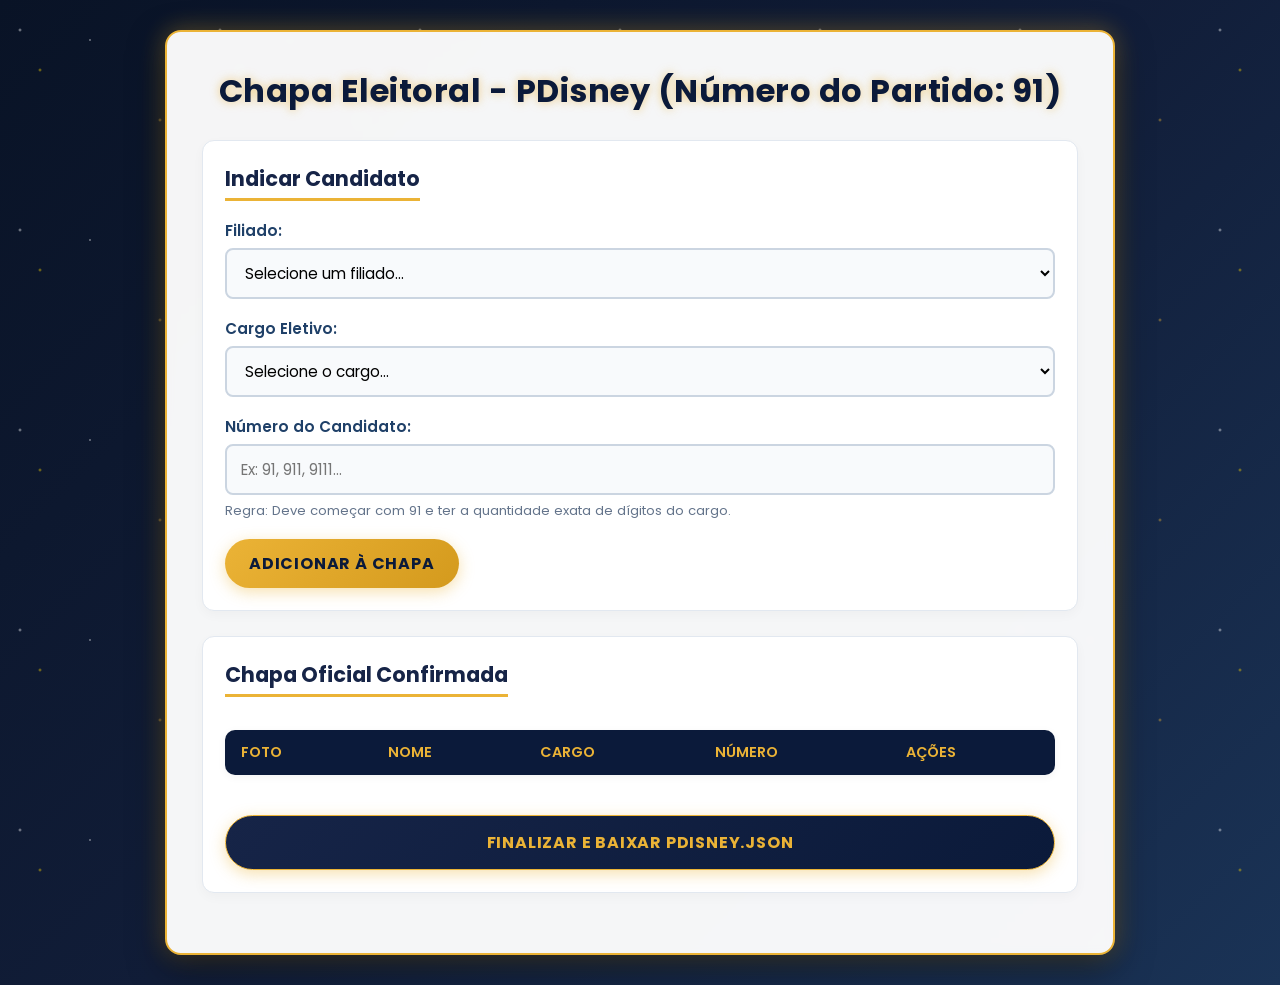
<file: index.html>
<!DOCTYPE html>
<html lang="pt-BR">
<head>
    <meta charset="UTF-8">
    <meta name="viewport" content="width=device-width, initial-scale=1.0">
    <title>Sistema de Registro de Candidatos - PDisney</title>
    <link rel="stylesheet" href="style.css">
</head>
<body>
    <div class="container">
        <h1>Chapa Eleitoral - PDisney (Número do Partido: 91)</h1>

        <!-- Formulário de Indicação -->
        <section class="form-section">
            <h2>Indicar Candidato</h2>
            <form id="formCandidato">
                <div class="form-group">
                    <label for="selectFiliado">Filiado:</label>
                    <select id="selectFiliado" required>
                        <option value="">Selecione um filiado...</option>
                    </select>
                </div>

                <div class="form-group">
                    <label for="selectCargo">Cargo Eletivo:</label>
                    <select id="selectCargo" required>
                        <option value="">Selecione o cargo...</option>
                        <option value="Presidente">Presidente (2 dígitos)</option>
                        <option value="Governador">Governador(a) (2 dígitos)</option>
                        <option value="Senador">Senador(a) (3 dígitos)</option>
                        <option value="Deputado Federal">Deputado(a) Federal (4 dígitos)</option>
                        <option value="Deputado Estadual">Deputado(a) Estadual (5 dígitos)</option>
                    </select>
                </div>

                <div class="form-group">
                    <label for="inputNumero">Número do Candidato:</label>
                    <input type="text" id="inputNumero" placeholder="Ex: 91, 911, 9111..." required>
                    <small>Regra: Deve começar com 91 e ter a quantidade exata de dígitos do cargo.</small>
                </div>

                <button type="submit" id="btnAdicionar">Adicionar à Chapa</button>
            </form>
            <div id="mensagemErro" class="erro"></div>
        </section>

        <!-- Tabela de Confirmação da Chapa -->
        <section class="chapa-section">
            <h2>Chapa Oficial Confirmada</h2>
            <table id="tabelaChapa">
                <thead>
                    <tr>
                        <th>Foto</th>
                        <th>Nome</th>
                        <th>Cargo</th>
                        <th>Número</th>
                        <th>Ações</th>
                    </tr>
                </thead>
                <tbody id="corpoTabela">
                    <!-- Candidatos adicionados via JS aparecerão aqui -->
                </tbody>
            </table>

            <br>
            <button id="btnFinalizar" type="button">Finalizar e Baixar PDisney.json</button>
        </section>
    </div>

    <script src="script.js"></script>
</body>
</html>
</file>
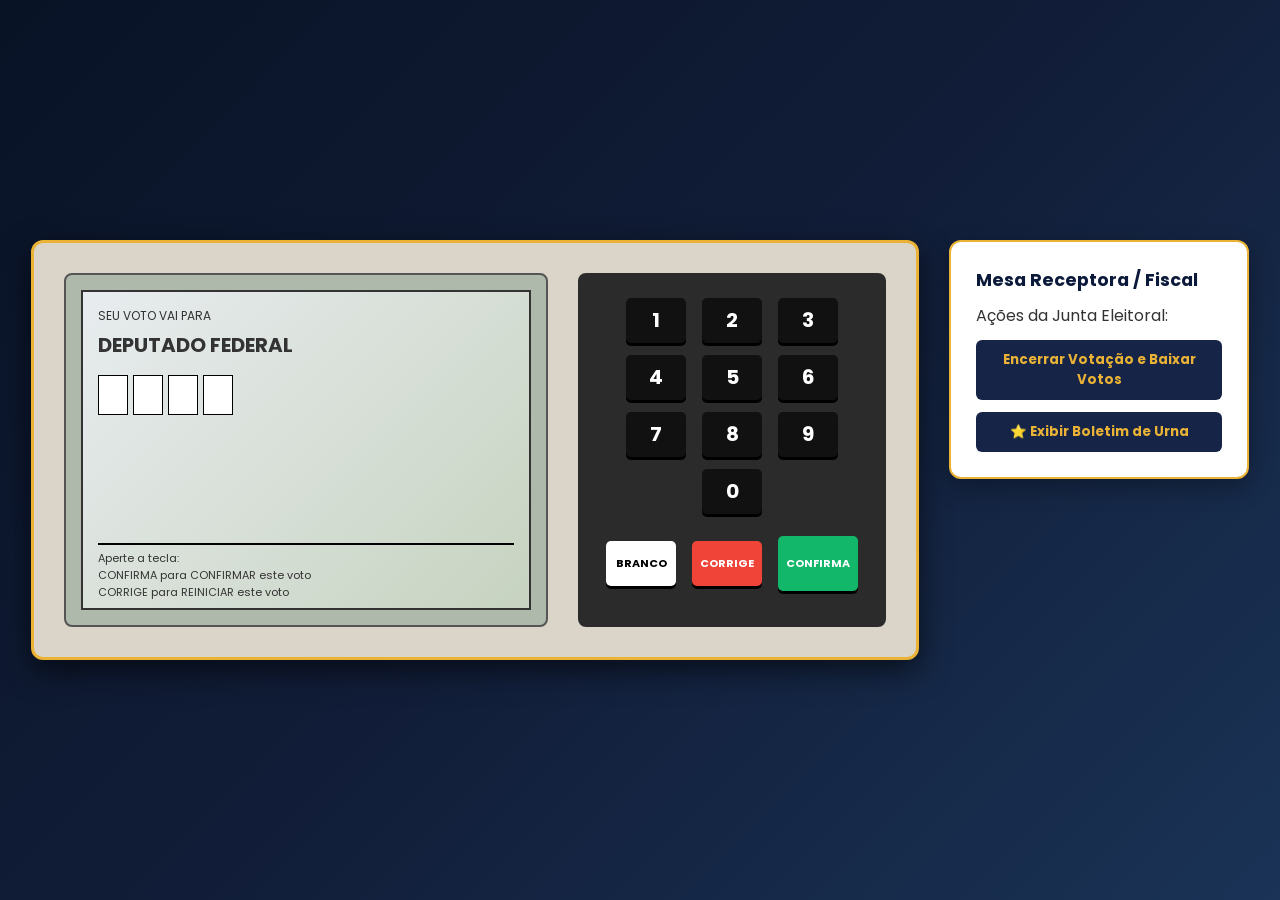
<file: urna.html>
<!DOCTYPE html>
<html lang="pt-BR">
<head>
    <meta charset="UTF-8">
    <meta name="viewport" content="width=device-width, initial-scale=1.0">
    <title>Urna Eletrônica - Simulação 2026</title>
    <link rel="stylesheet" href="style_urna.css">
</head>
<body>
    <div class="main-wrapper">
        <!-- URNA ELETRÔNICA -->
        <div class="urna">
            <div class="tela-container">
                <div class="tela" id="tela">
                    <div class="d-1">
                        <div class="d-1-left">
                            <div class="d-1-1">
                                <span>SEU VOTO VAI PARA</span>
                            </div>
                            <div class="d-1-2">
                                <span id="cargo">CARGO</span>
                            </div>
                            <div class="d-1-3" id="numeros">
                                <!-- Quadradinhos numéricos via JS -->
                            </div>
                            <div class="d-1-4" id="descricao">
                                <!-- Detalhes do candidato -->
                            </div>
                        </div>
                        <div class="d-1-right" id="fotos">
                            <!-- Foto do candidato -->
                        </div>
                    </div>
                    <div class="d-2">
                        Aperte a tecla:<br>
                        CONFIRMA para CONFIRMAR este voto<br>
                        CORRIGE para REINICIAR este voto
                    </div>
                </div>
            </div>

            <!-- TECLADO NUMÉRICO -->
            <div class="teclado">
                <div class="teclado--linha">
                    <div class="teclado--botao" onclick="clicou('1')">1</div>
                    <div class="teclado--botao" onclick="clicou('2')">2</div>
                    <div class="teclado--botao" onclick="clicou('3')">3</div>
                </div>
                <div class="teclado--linha">
                    <div class="teclado--botao" onclick="clicou('4')">4</div>
                    <div class="teclado--botao" onclick="clicou('5')">5</div>
                    <div class="teclado--botao" onclick="clicou('6')">6</div>
                </div>
                <div class="teclado--linha">
                    <div class="teclado--botao" onclick="clicou('7')">7</div>
                    <div class="teclado--botao" onclick="clicou('8')">8</div>
                    <div class="teclado--botao" onclick="clicou('9')">9</div>
                </div>
                <div class="teclado--linha">
                    <div class="teclado--botao" onclick="clicou('0')">0</div>
                </div>
                <div class="teclado--linha acoes">
                    <div class="teclado--botao btn-branco" onclick="branco()">BRANCO</div>
                    <div class="teclado--botao btn-corrige" onclick="corrige()">CORRIGE</div>
                    <div class="teclado--botao btn-confirma" onclick="confirma()">CONFIRMA</div>
                </div>
            </div>
        </div>

        <!-- PAINEL DO FISCAL -->
        <div class="painel-fiscal">
            <h2>Mesa Receptora / Fiscal</h2>
            <p>Ações da Junta Eleitoral:</p>
            <button id="btnEncerrar" onclick="encerrarEleicao()">Encerrar Votação e Baixar Votos</button>
            <button id="btnBoletim" onclick="exibirBoletim()">⭐ Exibir Boletim de Urna</button>
        </div>
    </div>

    <!-- MODAL BOLETIM DE URNA (BÔNUS 1) -->
    <div id="modalBoletim" class="modal">
        <div class="modal-content">
            <span class="close" onclick="fecharBoletim()">&times;</span>
            <h2>📊 BOLETIM DE URNA (APURAÇÃO)</h2>
            <div id="conteudoBoletim"></div>
        </div>
    </div>

    <script src="script_urna.js"></script>
</body>
</html>
</file>
<file: style.css>
@import url('https://fonts.googleapis.com/css2?family=Poppins:wght@300;400;600;700&display=swap');

* {
    box-sizing: border-box;
    margin: 0;
    padding: 0;
    font-family: 'Poppins', sans-serif;
}

body {
    background: linear-gradient(135deg, #091326 0%, #111d38 50%, #1a3356 100%);
    min-height: 100vh;
    padding: 30px 15px;
    color: #333;
    overflow-x: hidden;
    position: relative;
}

/* Fundo Estrelado Animado */
body::before {
    content: '';
    position: fixed;
    top: 0;
    left: 0;
    width: 100%;
    height: 100%;
    background: radial-gradient(2px 2px at 20px 30px, #ffffff, rgba(0,0,0,0)),
                radial-gradient(2px 2px at 40px 70px, #ffd700, rgba(0,0,0,0)),
                radial-gradient(1.5px 1.5px at 90px 40px, #ffffff, rgba(0,0,0,0)),
                radial-gradient(2px 2px at 160px 120px, #ebb336, rgba(0,0,0,0));
    background-repeat: repeat;
    background-size: 200px 200px;
    opacity: 0.6;
    animation: piscarEstrelas 4s infinite alternate ease-in-out;
    pointer-events: none;
    z-index: 0;
}

@keyframes piscarEstrelas {
    0% { opacity: 0.3; transform: scale(0.98); }
    100% { opacity: 0.8; transform: scale(1.02); }
}

/* Partículas / Brilhos Mágicos do Rato */
.sparkle {
    position: fixed;
    width: 8px;
    height: 8px;
    background: radial-gradient(circle, #fff 10%, #ffd700 80%);
    border-radius: 50%;
    pointer-events: none;
    box-shadow: 0 0 10px #ffd700, 0 0 20px #ffffff;
    animation: animarBrilho 1s linear forwards;
    z-index: 9999;
}

@keyframes animarBrilho {
    0% {
        opacity: 1;
        transform: scale(1) translateY(0) rotate(0deg);
    }
    100% {
        opacity: 0;
        transform: scale(0.2) translateY(-30px) rotate(180deg);
    }
}

/* Container Principal Mágico */
.container {
    position: relative;
    z-index: 10;
    max-width: 950px;
    margin: 0 auto;
    background: rgba(255, 255, 255, 0.96);
    padding: 35px;
    border-radius: 16px;
    box-shadow: 0 12px 35px rgba(0, 0, 0, 0.5), 0 0 25px rgba(235, 179, 54, 0.4);
    border: 2px solid #ebb336;
    backdrop-filter: blur(5px);
}

/* Título com Brilho Disney */
h1 {
    color: #0b1a3a;
    text-align: center;
    font-size: 2rem;
    font-weight: 700;
    margin-bottom: 25px;
    text-shadow: 0 0 10px rgba(235, 179, 54, 0.6);
    letter-spacing: 0.5px;
}

/* Seções */
.form-section, .chapa-section {
    background: #ffffff;
    padding: 22px;
    border-radius: 12px;
    margin-bottom: 25px;
    border: 1px solid #e2e8f0;
    box-shadow: 0 4px 12px rgba(0, 0, 0, 0.03);
}

h2 {
    color: #162447;
    font-size: 1.3rem;
    margin-bottom: 18px;
    border-bottom: 3px solid #ebb336;
    display: inline-block;
    padding-bottom: 4px;
}

.form-group {
    margin-bottom: 18px;
}

label {
    display: block;
    margin-bottom: 6px;
    font-weight: 600;
    color: #1f4068;
    font-size: 0.95rem;
}

select, input {
    width: 100%;
    padding: 12px 14px;
    border: 2px solid #cbd5e1;
    border-radius: 8px;
    font-size: 0.95rem;
    transition: all 0.3s ease;
    background-color: #f8fafc;
}

select:focus, input:focus {
    outline: none;
    border-color: #ebb336;
    background-color: #fff;
    box-shadow: 0 0 12px rgba(235, 179, 54, 0.4);
}

small {
    color: #64748b;
    display: block;
    margin-top: 6px;
    font-size: 0.82rem;
}

/* Botões Mágicos */
button {
    background: linear-gradient(135deg, #ebb336 0%, #d49a1d 100%);
    color: #0b1a3a;
    padding: 12px 24px;
    border: none;
    border-radius: 30px;
    cursor: pointer;
    font-size: 1rem;
    font-weight: 700;
    text-transform: uppercase;
    letter-spacing: 0.8px;
    transition: transform 0.2s ease, box-shadow 0.2s ease;
    box-shadow: 0 4px 15px rgba(235, 179, 54, 0.4);
}

button:hover {
    transform: translateY(-2px) scale(1.02);
    box-shadow: 0 6px 20px rgba(235, 179, 54, 0.7);
    background: linear-gradient(135deg, #f5be42 0%, #e0a322 100%);
}

#btnFinalizar {
    background: linear-gradient(135deg, #162447 0%, #0b1a3a 100%);
    color: #ebb336;
    border: 1px solid #ebb336;
    display: block;
    width: 100%;
    margin-top: 15px;
    padding: 14px;
}

#btnFinalizar:hover {
    background: linear-gradient(135deg, #1f4068 0%, #162447 100%);
    box-shadow: 0 6px 20px rgba(235, 179, 54, 0.5);
}

.erro {
    color: #e63946;
    background-color: #ffe5e5;
    border-left: 4px solid #e63946;
    padding: 10px 14px;
    border-radius: 4px;
    margin-top: 15px;
    font-weight: 600;
    font-size: 0.9rem;
}

.erro:empty {
    display: none;
}

table {
    width: 100%;
    border-collapse: separate;
    border-spacing: 0;
    margin-top: 15px;
    border-radius: 10px;
    overflow: hidden;
    box-shadow: 0 2px 8px rgba(0, 0, 0, 0.05);
}

th, td {
    padding: 12px 16px;
    text-align: left;
    vertical-align: middle;
}

th {
    background-color: #0b1a3a;
    color: #ebb336;
    font-weight: 600;
    font-size: 0.9rem;
    text-transform: uppercase;
}

td {
    background-color: #ffffff;
    border-bottom: 1px solid #f1f5f9;
}

tr:nth-child(even) td {
    background-color: #f8fafc;
}

.foto-candidato {
    width: 45px;
    height: 45px;
    border-radius: 50%;
    object-fit: cover;
    border: 2px solid #ebb336;
    box-shadow: 0 2px 8px rgba(235, 179, 54, 0.4);
}

.btn-remover {
    background: linear-gradient(135deg, #e63946 0%, #c1121f 100%);
    color: white;
    padding: 6px 14px;
    font-size: 0.8rem;
    border-radius: 20px;
    box-shadow: 0 2px 6px rgba(230, 57, 70, 0.3);
}

.btn-remover:hover {
    background: linear-gradient(135deg, #f04754 0%, #d11a27 100%);
    box-shadow: 0 4px 10px rgba(230, 57, 70, 0.5);
}
</file>
<file: style_urna.css>
@import url('https://fonts.googleapis.com/css2?family=Poppins:wght@400;600;700&display=swap');

* {
    box-sizing: border-box;
    margin: 0;
    padding: 0;
    font-family: 'Poppins', sans-serif;
}

body {
    background: linear-gradient(135deg, #091326 0%, #111d38 50%, #1a3356 100%);
    min-height: 100vh;
    display: flex;
    justify-content: center;
    align-items: center;
    padding: 20px;
    color: #333;
}

.main-wrapper {
    display: flex;
    gap: 30px;
    flex-wrap: wrap;
    justify-content: center;
    align-items: flex-start;
}

.urna {
    background-color: #dbd5c9;
    padding: 30px;
    border-radius: 12px;
    display: flex;
    box-shadow: 0 10px 30px rgba(0,0,0,0.6);
    border: 3px solid #ebb336;
}

.tela-container {
    background-color: #aeb8ab;
    padding: 15px;
    border-radius: 8px;
    border: 2px solid #555;
}

.tela {
    width: 450px;
    height: 320px;
    background: linear-gradient(135deg, #e8ecef 0%, #c7d3c0 100%);
    border: 2px solid #333;
    display: flex;
    flex-direction: column;
    justify-content: space-between;
    padding: 15px;
    position: relative;
    overflow: hidden;
}

.d-1 {
    display: flex;
    height: 230px;
}

.d-1-left {
    flex: 1;
}

.d-1-1 {
    font-size: 12px;
}

.d-1-2 {
    font-size: 20px;
    font-weight: bold;
    margin-top: 5px;
    height: 30px;
}

.d-1-3 {
    height: 50px;
    display: flex;
    align-items: center;
    margin-top: 10px;
}

.numero {
    display: inline-block;
    width: 30px;
    height: 40px;
    border: 1px solid #000;
    text-align: center;
    line-height: 40px;
    font-size: 22px;
    font-weight: bold;
    margin-right: 5px;
    background-color: #fff;
}

.numero.pisca {
    animation: pisca 1s infinite;
}

@keyframes pisca {
    0% { opacity: 0; }
    50% { opacity: 1; }
    100% { opacity: 0; }
}

.d-1-4 {
    margin-top: 10px;
    font-size: 14px;
    line-height: 20px;
}

.d-1-right {
    width: 110px;
    display: flex;
    flex-direction: column;
    align-items: flex-end;
}

.image {
    border: 1px solid #000;
    background-color: #fff;
    text-align: center;
    font-size: 10px;
    margin-bottom: 5px;
}

.image img {
    width: 90px;
    height: 100px;
    object-fit: cover;
}

.d-2 {
    height: 50px;
    font-size: 11px;
    border-top: 2px solid #000;
    padding-top: 5px;
}

.teclado {
    background-color: #2b2b2b;
    margin-left: 30px;
    padding: 20px;
    border-radius: 8px;
    display: flex;
    flex-direction: column;
    justify-content: center;
}

.teclado--linha {
    display: flex;
    justify-content: center;
    align-items: center;
    margin-bottom: 12px;
}

.teclado--botao {
    width: 60px;
    height: 45px;
    background-color: #111;
    color: #fff;
    font-size: 20px;
    font-weight: bold;
    display: flex;
    justify-content: center;
    align-items: center;
    margin: 0 8px;
    cursor: pointer;
    border-radius: 5px;
    box-shadow: 0 3px 0 #000;
    user-select: none;
}

.teclado--botao:active {
    transform: translateY(2px);
    box-shadow: 0 1px 0 #000;
}

.acoes {
    margin-top: 10px;
}

.btn-branco {
    background-color: #fff;
    color: #000;
    font-size: 11px;
    width: 70px;
}

.btn-corrige {
    background-color: #f04438;
    color: #fff;
    font-size: 11px;
    width: 70px;
}

.btn-confirma {
    background-color: #12b76a;
    color: #fff;
    font-size: 11px;
    width: 80px;
    height: 55px;
}

/* Ajuste dos avisos para evitar estouro/sobreposição */
.aviso--grande {
    font-size: 26px;
    font-weight: bold;
    text-align: left;
    margin-top: 10px;
    color: #000;
}

.aviso--gigante {
    font-size: 65px;
    font-weight: bold;
    text-align: center;
    margin-top: 70px;
}

.painel-fiscal {
    background: #ffffff;
    padding: 25px;
    border-radius: 12px;
    width: 300px;
    border: 2px solid #ebb336;
    box-shadow: 0 8px 25px rgba(0,0,0,0.3);
}

.painel-fiscal h2 {
    font-size: 1.1rem;
    color: #0b1a3a;
    margin-bottom: 10px;
}

.painel-fiscal button {
    width: 100%;
    padding: 10px;
    margin-top: 12px;
    border: none;
    border-radius: 6px;
    background: #162447;
    color: #ebb336;
    font-weight: bold;
    cursor: pointer;
}

.painel-fiscal button:hover {
    background: #1f4068;
}

.modal {
    display: none;
    position: fixed;
    z-index: 100;
    left: 0;
    top: 0;
    width: 100%;
    height: 100%;
    background-color: rgba(0,0,0,0.7);
}

.modal-content {
    background-color: #fefefe;
    margin: 5% auto;
    padding: 25px;
    border: 2px solid #ebb336;
    border-radius: 10px;
    width: 80%;
    max-width: 600px;
    max-height: 80vh;
    overflow-y: auto;
}

.close {
    color: #aaa;
    float: right;
    font-size: 28px;
    font-weight: bold;
    cursor: pointer;
}
</file>
